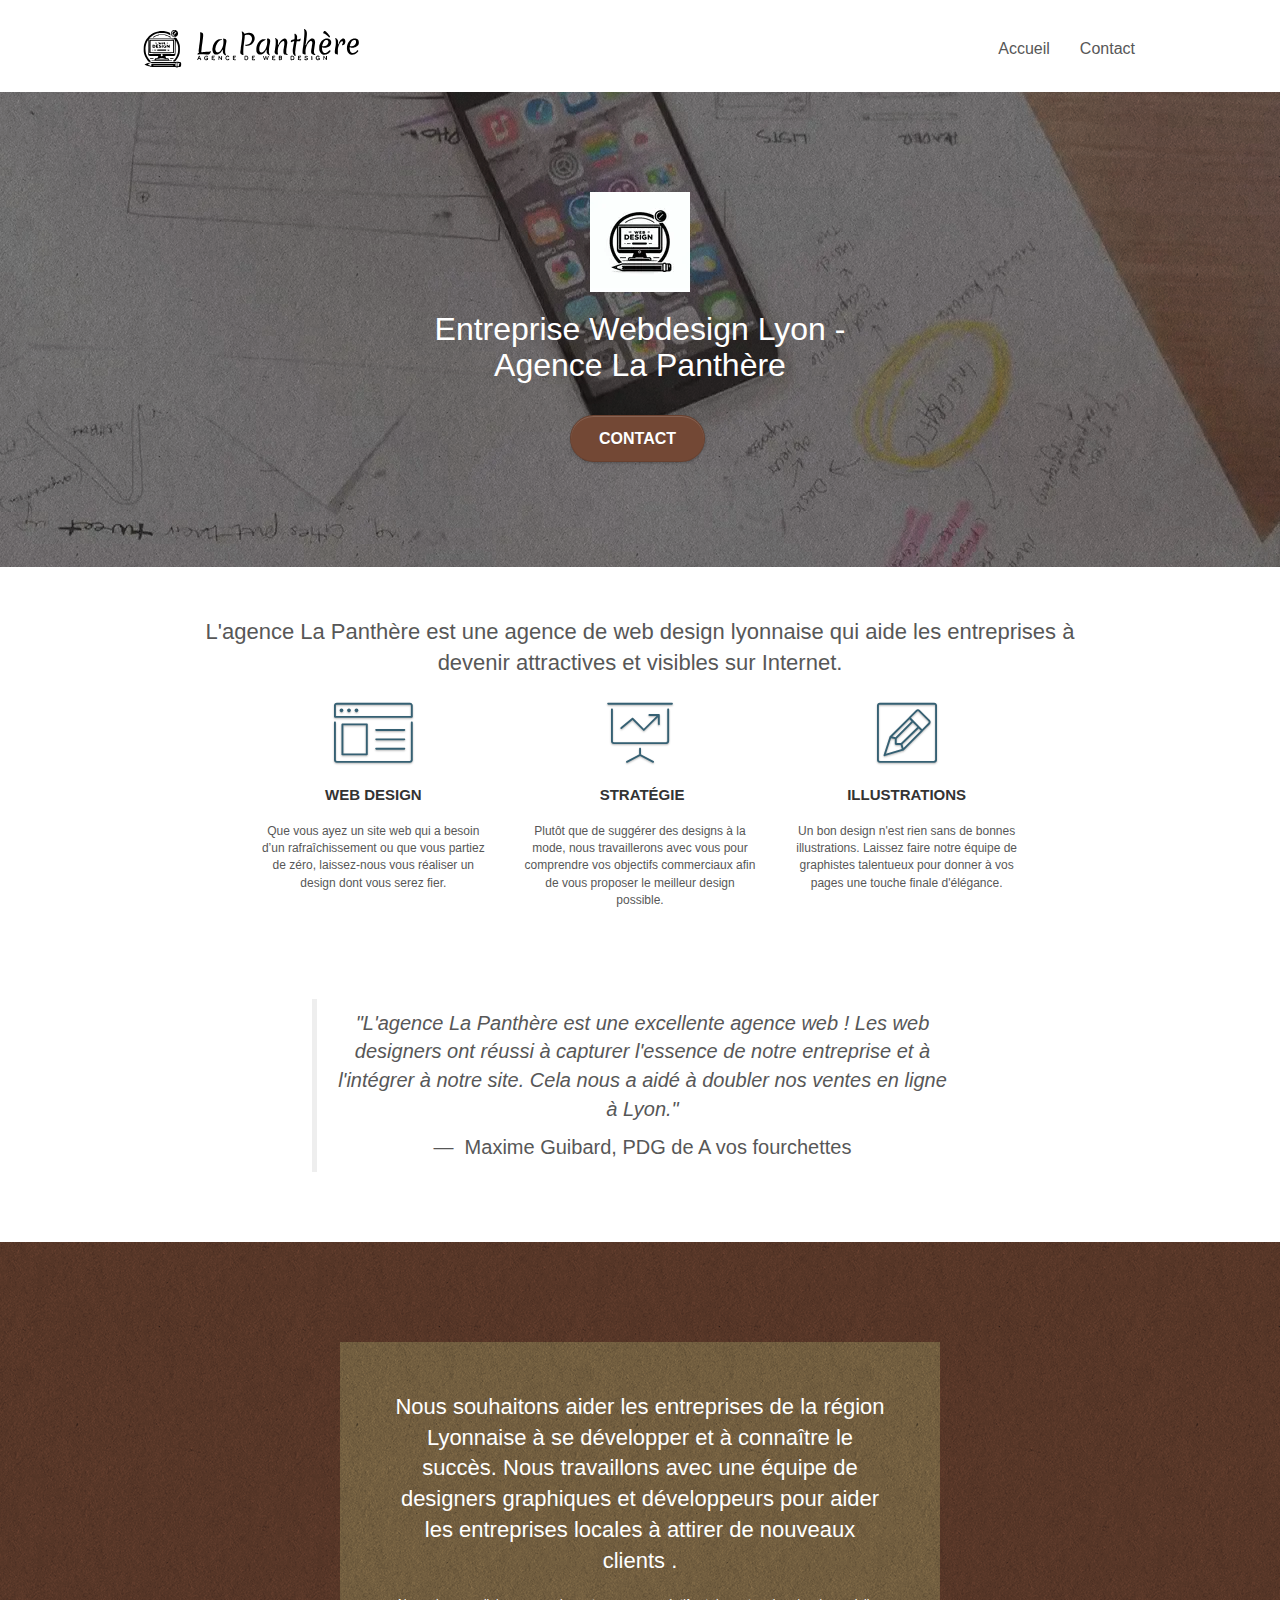
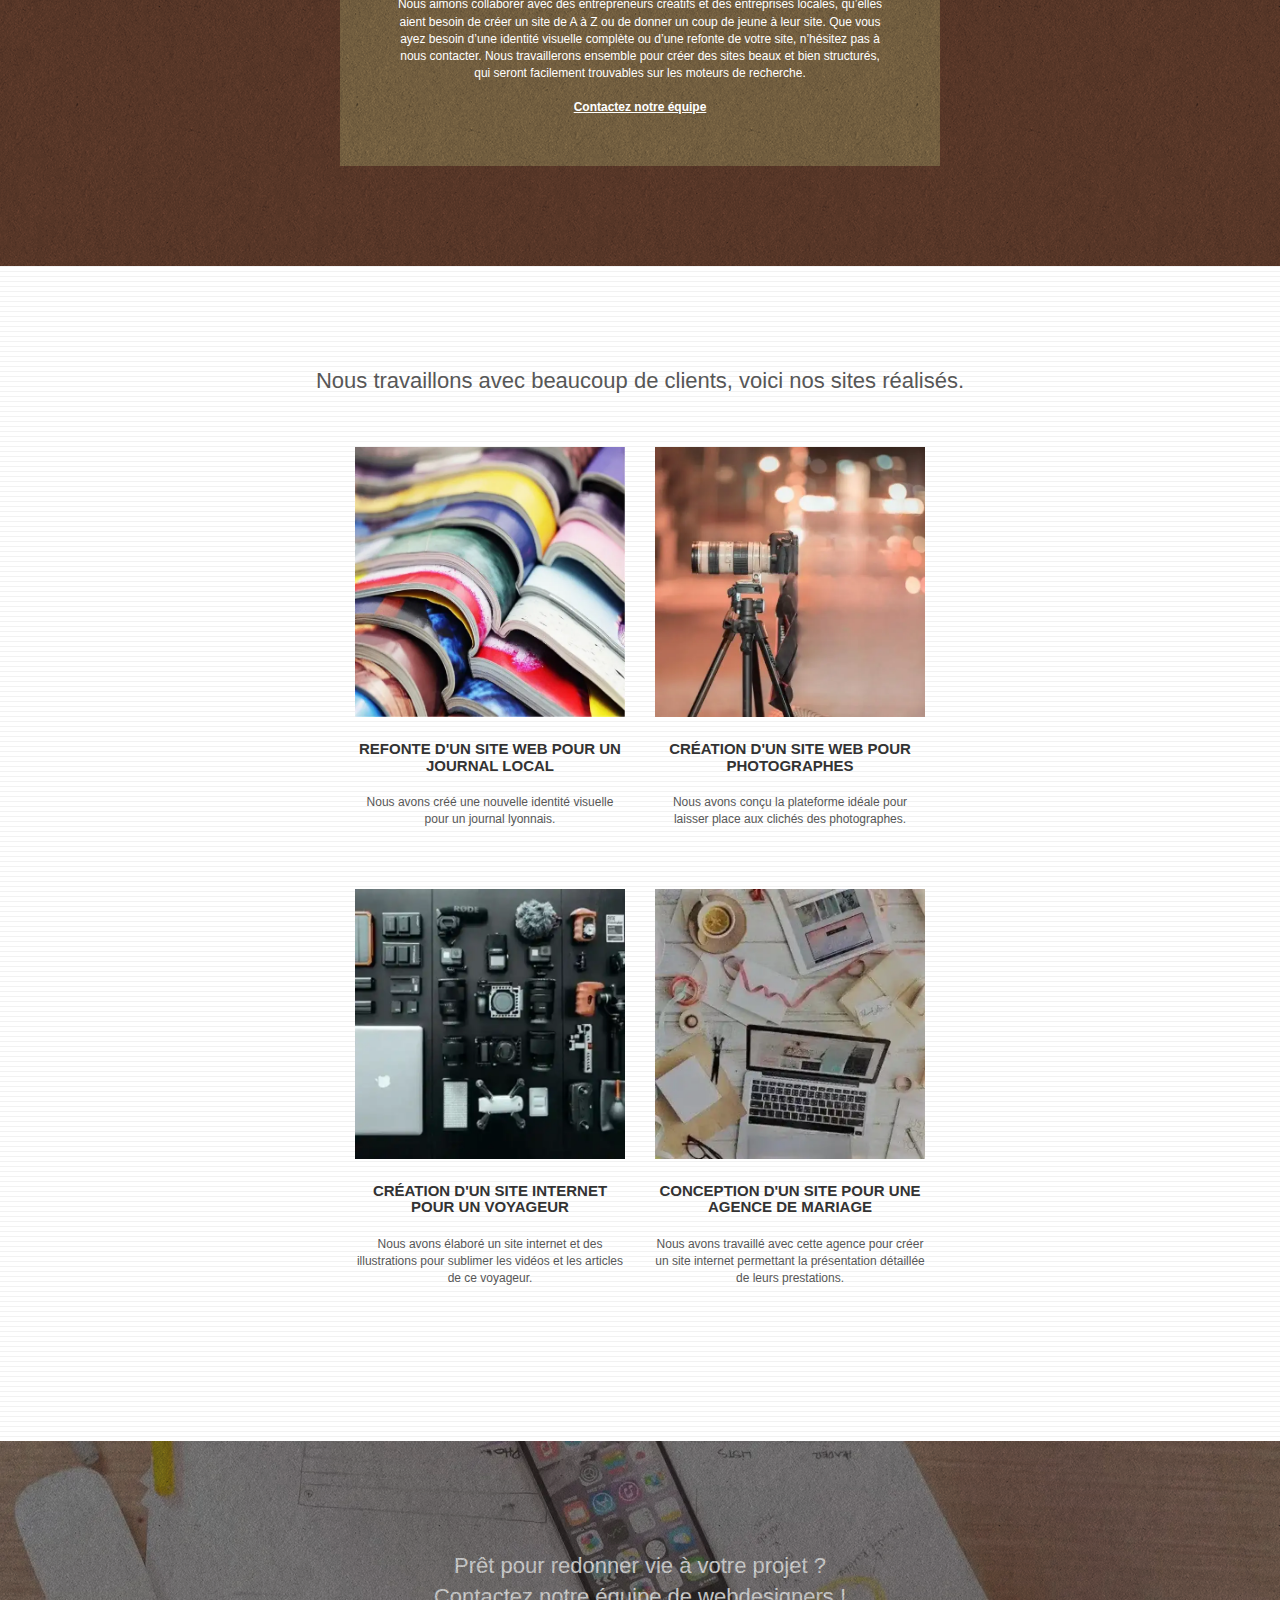
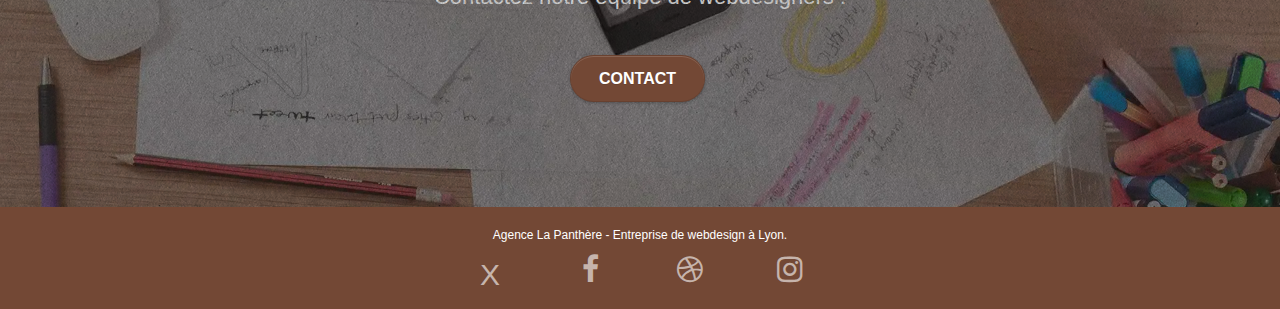
<file: index.html>
<!doctype html>
<html lang="fr">
<head>
    <meta charset="utf-8">
    <meta name="keywords" content="">
	<meta name="title" content="Entreprise Webdesign Lyon - La Panthère ">
    <meta name="description" content="Vous recherchez une entreprise de webdesign à Lyon ou vous voulez tout simplement un site pour votre entreprise ? Vous êtes au bon endroit ! Découvrez les sites réalisés par notre équipe de graphistes et développeurs puis contactez-nous pour passer au votre.">
    <meta name="viewport" content="width=device-width, initial-scale=1.0, viewport-fit=cover">
	<meta name="robots" content="index, follow">
    <link rel="shortcut icon" type="image/png" href="favicon.webp">
    
	<link rel="stylesheet" type="text/css" href="./css-minifier/bootstrap.min.css" media="all">
	<link rel="stylesheet" type="text/css" href="style.min.css" media="all">
	<link rel="preload" fetchpriority="high" as="image" href="img/agence-la-panthere.webp" type="image/webp">
	<link rel="stylesheet" type="text/css" href="./css-minifier/font-awesome.min.css" media="all" >
	<link rel="stylesheet" type="text/css" href="./css-minifier/et-line.min.css" media="all">
	
	<script src="./js-minifier/jquery-2.1.0.min.js" defer></script>
    <script src="./js-minifier/jquery.touchSwipe.min.js" defer></script>
	<script src="./js-minifier/bootsrap.min.js" defer></script>
	<script src="./js-minifier/blocs.min.js" defer></script>
	

    <title>Accueil - Agence La Panthère</title>

    
<!-- Analytics -->
 
<!-- Analytics END -->
    
</head>
<body>
<!-- Principal conteneur -->
<div class="page-container">
    
<!-- bloc-0 -->
<header class="bloc bgc-white l-bloc " id="bloc-0">
	<div class="container bloc-sm">

		<nav class="navbar row">
			<div class="navbar-header">
				<a class="navbar-brand" href="index.html"><img src="img/agence-la-panthere-monochrome.svg" alt="Logo accompagné du texte La Panthère Agence de Web Design" height="40" ></a>
				<button aria-controls="toggleNavbar" aria-expanded="false" aria-label="Toggle navigation" id="nav-toggle" type="button" class="ui-navbar-toggle navbar-toggle" data-toggle="collapse" data-target=".navbar-1">
					<span class="sr-only">Toggle navigation</span><span class="icon-bar"></span><span class="icon-bar"></span><span class="icon-bar"></span>
				</button>
			</div>
			<div class="collapse navbar-collapse navbar-1 special-dropdown-nav">
				<ul class="site-navigation nav navbar-nav" id="toggleNavbar">
					<li>
						<a href="index.html" aria-current="page">Accueil</a>
					</li>
					<li>
						<a href="Entreprise-webdesign-Lyon-Contact.html">Contact</a>
					</li>
				</ul>
			</div>
		</nav>
	</div>
</header>
<!-- bloc-0 END -->

<main >
<!-- bloc-1-presentation -->
<section class="bloc bgc-dark-slate-blue bg-banniere d-bloc bg-t-edge bloc-bg-texture texture-paper b-parallax" id="bloc-1-hero">
	<div class="container bloc-lg">
		<div class="row tight-width-whitespace">
			<div class="col-sm-12">
				<img src="img/logo.webp" class="center-block image-resize-mode" width="100" alt="logo de l'entreprise de web design La Panthère" >
				<h1 class="text-center hero-bloc-text tc-white ">
					Entreprise Webdesign Lyon -<br>Agence La Panthère
				</h1>
				<div class="text-center">
					<a href="Entreprise-webdesign-Lyon-Contact.html" class="btn btn-lg btn-clean btn-rd cta-hero btn-atomic-tangerine" id="cta-hero" role="button" >Contact</a>
				</div>
			</div>
		</div>
	</div>
</section>
<!-- bloc-1-presentation END -->

<!-- bloc-2-services -->
<section class="bloc bgc-white l-bloc" id="bloc-2-services">
	<div class="container bloc-md">
		<div class="row">
			<div class="col-sm-12 text-center">
				<h2 class="texte">L'agence La Panthère est une agence de web design lyonnaise qui aide les entreprises à devenir attractives et visibles sur Internet.</h2>
			</div>
		</div>
		<div class="row voffset-lg med-width-whitespace">
			<div class="col-sm-4">
				<div class="text-center">
					<span class="et-icon-browser sm-shadow icon-dark-slate-blue icons icon-lg" aria-hidden="true"></span>
				</div>
				<h3 class="mg-md text-center">
					Web design
				</h3>
				<p class="text-center ">
					Que vous ayez un site web qui a besoin d&rsquo;un rafraîchissement ou que vous partiez de zéro, laissez-nous vous réaliser un design dont vous serez fier.
				</p>
			</div>
			<div class="col-sm-4">
				<div class="text-center">
					<span class="et-icon-presentation sm-shadow icon-dark-slate-blue icons icon-lg" aria-hidden="true"></span>
				</div>
				<h3 class="mg-md text-center">
					&nbsp;Stratégie
				</h3>
				<p class="text-center ">
					Plutôt que de suggérer des designs à la mode, nous travaillerons avec vous pour comprendre vos objectifs commerciaux afin de vous proposer le meilleur design possible.<br>
				</p>
			</div>
			<div class="col-sm-4">
				<div class="text-center">
					<span class="et-icon-edit sm-shadow icon-dark-slate-blue icons icon-lg" aria-hidden="true"></span>
				</div>
				<h3 class="mg-md text-center">
					Illustrations
				</h3>
				<p class="text-center ">
					Un bon design n'est rien sans de bonnes illustrations. Laissez faire notre équipe de graphistes talentueux pour donner à vos pages une touche finale d'élégance.
				</p>
			</div>
		</div>
		<div class="row voffset-lg voffset">
			<div class="col-xs-12 col-md-8 col-md-offset-2 text-center">
				<blockquote> <p class="temoignage">"L'agence La Panthère est une excellente agence web ! Les web designers ont réussi à capturer l'essence de notre entreprise et à l'intégrer à notre site. Cela nous a aidé à doubler nos ventes en ligne à Lyon."</p> <footer class="client" aria-label="Identité du client" > Maxime Guibard, PDG de A vos fourchettes </footer> </blockquote>
			</div>
		</div>
	</div>
</section>
<!-- bloc-2-services END -->

<!-- bloc-3-what-i-do -->
<section class="bloc tc-white bgc-atomic-tangerine bg-presentation d-bloc bloc-bg-texture texture-paper b-parallax" id="bloc-3-what-i-do">
	<div class="container bloc-lg">
		<div class="row tight-width-whitespace black-background">
			<div class="col-sm-12">
				<h2 class="mg-md text-center tc-white">
					Nous souhaitons aider les entreprises de la région Lyonnaise à se développer et à connaître le succès. Nous travaillons avec une équipe de designers graphiques et développeurs pour aider les entreprises locales à attirer de nouveaux clients .<br>
				</h2>
				<p class="text-center white">
					Nous aimons collaborer avec des entrepreneurs créatifs et des entreprises locales, qu’elles aient besoin de créer un site de A à Z ou de donner un coup de jeune à leur site. Que vous ayez besoin d’une identité visuelle complète ou d’une refonte de votre site, n’hésitez pas à nous contacter. Nous travaillerons ensemble pour créer des sites beaux et bien structurés, qui seront facilement trouvables sur les moteurs de recherche. <br><br><a class="ltc-white bold-link" href="Entreprise-webdesign-Lyon-Contact.html">Contactez notre équipe</a><br>
				</p>
			</div>
		</div>
	</div>
</section>
<!-- bloc-3-what-i-do END -->

<!-- bloc-4-portfolio -->
<section class="bloc bgc-white bg-lines-h2-bg bg-repeat l-bloc" id="bloc-4-portfolio">
	<div class="container bloc-lg">
		<div class="row">
			<div class="col-sm-12 text-center">
				<h2 class="texte">Nous travaillons avec beaucoup de clients, voici nos sites réalisés.</h2>
			</div>
		</div>
		<div class="row tight-width-whitespace portfolio-row">
			<div class="col-sm-6">
				<a href="#" data-lightbox="img/1.webp" data-gallery-id="gallery-1" data-caption="Refonte d'un site web pour un journal local" data-frame="snapshot-lb"><img src="img/1.webp" alt="Journaux superposés les uns sur les autres" class="img-responsive portfolio-thumb" ></a>
				<h3 class="mg-md text-center">
					Refonte d'un site web pour un journal local
				</h3>
				<p class="text-center">
					Nous avons créé une nouvelle identité visuelle pour un journal lyonnais.
				</p>
			</div>
			<div class="col-sm-6">
				<a href="#" data-lightbox="img/2.webp" data-gallery-id="gallery-1" data-caption="Création d'un site web pour photographes" data-frame="snapshot-lb"><img src="img/2.webp" class="img-responsive portfolio-thumb" alt="Appareil photo sur trépied posé dans la rue en soirée" ></a>
				<h3 class="mg-md text-center">
					Création d'un site web pour photographes
				</h3>
				<p class="text-center">
					Nous avons conçu la plateforme idéale pour laisser place aux clichés des photographes.
				</p>
			</div>
		</div>
		<div class="row tight-width-whitespace portfolio-row">
			<div class="col-sm-6">
				<a href="#" data-lightbox="img/3.webp" data-gallery-id="gallery-1" data-caption="Création d'un site internet pour un voyageur" data-frame="snapshot-lb"><img src="img/3.webp" class="img-responsive portfolio-thumb" alt="Outils diverses, dont un ordinateur portable et un micro, posés sur une table"></a>
				<h3 class="mg-md text-center">
					Création d'un site internet pour un voyageur
				</h3>
				<p class="text-center">
					Nous avons élaboré un site internet et des illustrations pour sublimer les vidéos et les articles de ce voyageur.
				</p>
			</div>
			<div class="col-sm-6">
				<a href="#" data-lightbox="img/4.webp" data-gallery-id="gallery-1" data-caption="Conception d'un site pour une agence de mariage" data-frame="snapshot-lb"><img src="img/4.webp" class="img-responsive portfolio-thumb" alt="Table de travail avec diverses objets, dont un ordinateur portable, une tablette, des rubans, un ciseau, du papier cartonné" ></a>
				<h3 class="mg-md text-center">
					Conception d'un site pour une agence de mariage
				</h3>
				<p class="text-center">
					Nous avons travaillé avec cette agence pour créer un site internet permettant la présentation détaillée de leurs prestations.
				</p>
			</div>
		</div>
	</div>
</section>
<!-- bloc-4-portfolio END -->

<!-- bloc-5-cta -->
<section class="bloc bgc-dark-slate-blue bg-banniere d-bloc bloc-bg-texture texture-paper" id="bloc-5-cta">
	<div class="container bloc-lg">
		<div class="row">
			<h2 class="mg-md text-center tc-white">
				Prêt pour redonner vie à votre projet ?<br>Contactez notre équipe de webdesigners !
			</h2>
			<div class="col-sm-12 text-center">
				<a href="Entreprise-webdesign-Lyon-Contact.html" class="btn btn-atomic-tangerine btn-clean btn-rd btn-lg cta-hero" role="button">Contact</a>
			</div>
		</div>
	</div>
</section>
<!-- bloc-5-cta END -->
</main>

<!-- Footer - bloc-8 -->
<footer class="bloc bgc-atomic-tangerine d-bloc" id="bloc-8" aria-label="Footer de la page">
	<div class="container bloc-sm">
		<div class="row">
			<div class="col-sm-12">
				<p class="text-center white">
					Agence La Panthère - Entreprise de webdesign à Lyon.<br>
				</p>
				<div class="row row-no-gutters social">
					<div class="col-sm-3 twitter">
						<div class="text-center twitter__div">
							<a class="social icon-md twitter__div__a" href="index.html" aria-label="Twitter de l'agence">X</a>
						</div>
					</div>
					<div class="col-sm-3">
						<div class="text-center">
							<a class="social" href="index.html" aria-label="Facebook de l'agence"><span class="fa fa-facebook icon-md" ></span></a>
						</div>
					</div>
					<div class="col-sm-3">
						<div class="text-center">
							<a class="social" href="index.html" aria-label="Dribble de l'agence"><span class="fa fa-dribbble icon-md" ></span></a>
						</div>
					</div>
					<div class="col-sm-3">
						<div class="text-center">
							<a class="social" href="index.html" aria-label="Instagram de l'agence"><span class="fa fa-instagram icon-md" ></span></a>
						</div>
					</div>
				</div>
			</div>
		</div>
	</div>
</footer>
<!-- Footer - bloc-8 END -->

</div>
<!-- Principal conteneur END -->
    

</body>
</html>
</file>
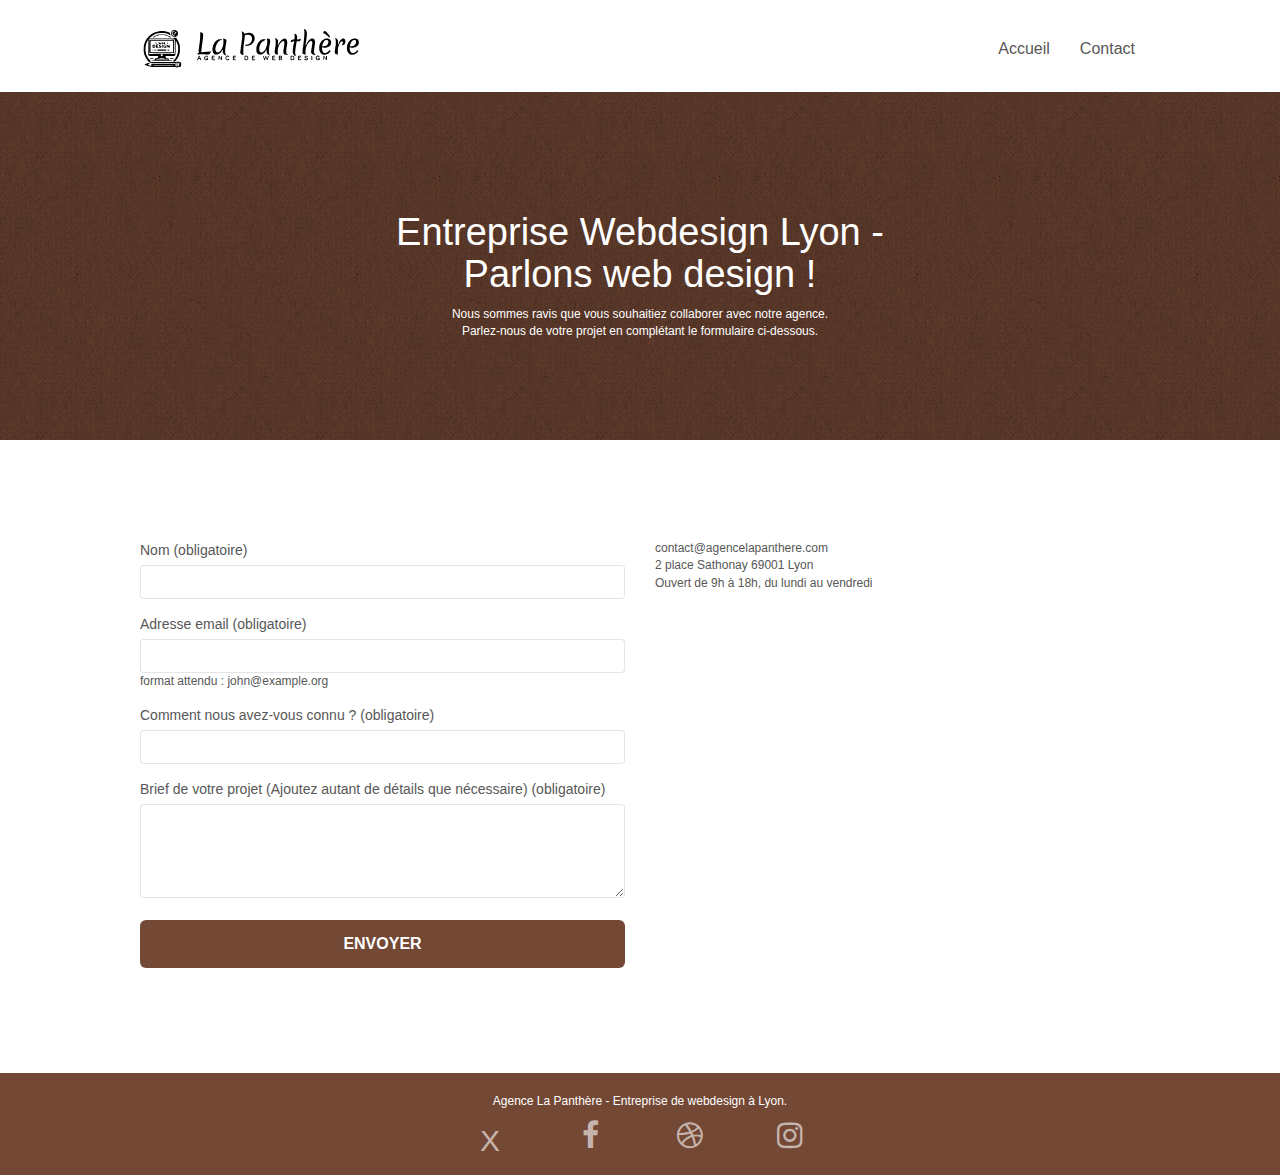
<file: Entreprise-webdesign-Lyon-Contact.html>
<!doctype html>
<html lang="fr">
<head>
    <meta charset="utf-8">
    <meta name="keywords" content="">
    <meta name="title" content="Entreprise Webdesign Lyon - La Panthère - Contact">
	<meta name="description" content="Vous recherchez une entreprise de webdesign à Lyon ou vous voulez tout simplement un site pour votre entreprise ? Vous êtes au bon endroit ! Découvrez les sites réalisés par notre équipe de graphistes et développeurs puis contactez-nous pour passer au votre.">
    <meta name="viewport" content="width=device-width, initial-scale=1.0, viewport-fit=cover">
	<meta name="robots" content="index, follow">
    <link rel="shortcut icon" type="image/png" href="favicon.webp">

	<link rel="preload" fetchpriority="high" as="image" href="img/texture-paper.webp" type="image/webp">

	<link rel="stylesheet" type="text/css" href="./css-minifier/bootstrap.min.css" media="all">
	<link rel="stylesheet" type="text/css" href="style.min.css" media="all">
	<link rel="stylesheet" type="text/css" href="./css-minifier/font-awesome.min.css" media="all">
	<link rel="stylesheet" type="text/css" href="./css-minifier/et-line.min.css" media="all">
	
    
	<script src="./js-minifier/jquery-2.1.0.min.js" defer></script>
	<script src="./js-minifier/bootsrap.min.js" defer></script>
	<script src="./js-minifier/blocs.min.js" defer></script>
	<script src="./js-minifier/jqBootstrapValidation.min.js" defer></script>
	<script src="./js-minifier/formHandler.min.js" defer></script>
    <title>Contact - Agence La Panthère</title>

    
<!-- Analytics -->
 
<!-- Analytics END -->
    
</head>
<body>
<!-- Principal conteneur -->
<div class="page-container">
    
<!-- bloc-0 -->
<header class="bloc bgc-white l-bloc " id="bloc-0">
	<div class="container bloc-sm">
		<nav class="navbar row">
			<div class="navbar-header">
				<a class="navbar-brand" href="index.html"><img src="img/agence-la-panthere-monochrome.svg" alt="Logo accompagné du texte La Panthère Agence de Web Design" height="40" ></a>
				<button aria-controls="toggleNavbar" aria-expanded="false" aria-label="Toggle navigation" id="nav-toggle" type="button" class="ui-navbar-toggle navbar-toggle" data-toggle="collapse" data-target=".navbar-1">
					<span class="sr-only">Toggle navigation</span><span class="icon-bar"></span><span class="icon-bar"></span><span class="icon-bar"></span>
				</button>
			</div>
			<div class="collapse navbar-collapse navbar-1 special-dropdown-nav">
				<ul class="site-navigation nav navbar-nav" id="toggleNavbar">
					<li>
						<a href="index.html">Accueil</a>
					</li>
					<li>
						<a href="Entreprise-webdesign-Lyon-Contact.html" aria-current="page">Contact</a>
					</li>
				</ul>
			</div>
		</nav>
	</div>
</header>
<!-- bloc-0 END -->

<main>
<!-- bloc-6 -->
<section class="bloc bg-dots-bg bg-repeat bgc-atomic-tangerine d-bloc bloc-bg-texture texture-paper" id="bloc-6">
	<div class="container bloc-lg">
		<div class="row">
			<div class="col-sm-12">
				<h1 class="text-center hero-bloc-text tc-white">
					Entreprise Webdesign Lyon -<br>Parlons web design !
				</h1>
				<p class="text-center mg-lg tc-white tight-width-whitespace">
					Nous sommes ravis que vous souhaitiez collaborer avec notre agence.<br>
					Parlez-nous de votre projet en complétant le formulaire ci-dessous.
				</p>
			</div>
		</div>
	</div>
</section>
<!-- bloc-6 END -->

<!-- bloc-7 -->
<section class="bloc bgc-white l-bloc" id="bloc-7">
	<div class="container bloc-lg">
		<div class="row">
			<div class="col-sm-6">
				<form id="form_1" novalidate success-msg="Votre message a été envoyé." fail-msg="Désolé, il semble que notre serveur de messagerie ne réponde pas, Désolé pour la gêne occasionnée !">
					<div class="form-group" >
						<label for="name">
							Nom (obligatoire)
						</label>
						<input id="name" class="form-control" required >
					</div>
					<div class="form-group">
						<label for="email">
							Adresse email (obligatoire)
						</label>
						<input id="email" class="form-control" type="email" required aria-describedby="format-email">
						<p id="format-email">format attendu : john@example.org</p>
					</div>
					<div class="form-group">
						<label for="input_504">
							Comment nous avez-vous connu ? (obligatoire)
						</label>
						<input class="form-control" required id="input_504" >
					</div>
					<div class="form-group">
						<label for="message">
							Brief de votre projet (Ajoutez autant de détails que nécessaire) (obligatoire)<br>
						</label><textarea id="message" class="form-control" rows="4" cols="50" required></textarea>
					</div> 
					<button class="bloc-button btn btn-lg btn-block cta-hero btn-atomic-tangerine" type="submit">
						Envoyer
					</button>
				</form>
			</div>
			<div class="col-sm-6">
				<p>
					contact@agencelapanthere.com<br>2 place Sathonay 69001 Lyon<br>Ouvert de 9h à 18h, du lundi au vendredi<br>
				</p>
			</div>
		</div>
	</div>
</section>
<!-- bloc-7 END -->

<!-- ScrollToTop Button -->
<a class="bloc-button btn btn-d scrollToTop" onclick="scrollToTarget('1')" aria-label="bouton scroll to top"><span class="fa fa-chevron-up"> </span></a>
<!-- ScrollToTop Button END-->
</main>

<!-- Footer - bloc-8 -->
<footer class="bloc bgc-atomic-tangerine d-bloc" id="bloc-8">
	<div class="container bloc-sm">
		<div class="row">
			<div class="col-sm-12">
				<p class="text-center white">
					Agence La Panthère - Entreprise de webdesign à Lyon.<br>
				</p>
				<div class="row row-no-gutters social">
					<div class="col-sm-3 twitter">
						<div class="text-center twitter__div">
							<a class="social icon-md twitter__div__a" href="index.html" aria-label="Twitter de l'agence">X</a>
						</div>
					</div>
					<div class="col-sm-3">
						<div class="text-center">
							<a class="social" href="index.html" aria-label="Facebook de l'agence"><span class="fa fa-facebook icon-md" ></span></a>
						</div>
					</div>
					<div class="col-sm-3">
						<div class="text-center">
							<a class="social" href="index.html" aria-label="Dribble de l'agence"><span class="fa fa-dribbble icon-md" ></span></a>
						</div>
					</div>
					<div class="col-sm-3">
						<div class="text-center">
							<a class="social" href="index.html" aria-label="Instagram de l'agence"><span class="fa fa-instagram icon-md" ></span></a>
						</div>
					</div>
				</div>
			</div>
		</div>
	</div>
</footer>
<!-- Footer - bloc-8 END -->

</div>
<!-- Principal conteneur END -->
    

</body>
</html>
</file>
<file: style.min.css>
body{margin:0;padding:0;background:#fff;overflow-x:hidden;-webkit-font-smoothing:antialiased;-moz-osx-font-smoothing:grayscale}a,button{transition:all .3s ease-in-out}a:hover{cursor:pointer}#page-loading-blocs-notifaction{position:fixed;top:0;bottom:0;width:100%;z-index:100000;background:#fff url("img/pageload-spinner.gif") no-repeat center center}.bloc{width:100%;clear:both;background:50% 50% no-repeat;padding:0 50px;-webkit-background-size:cover;-moz-background-size:cover;-o-background-size:cover;background-size:cover;position:relative}.bloc .container{padding-left:0;padding-right:0}.bloc-lg{padding:100px 50px}.bloc-md{padding:50px}.bloc-sm{padding:20px 50px}.bg-center,.bg-l-edge,.bg-r-edge,.bg-t-edge,.bg-b-edge,.bg-tl-edge,.bg-bl-edge,.bg-tr-edge,.bg-br-edge,.bg-repeat{-webkit-background-size:auto!important;-moz-background-size:auto!important;-o-background-size:auto!important;background-size:auto!important}.bg-repeat{background:repeat}.bg-t-edge{background:top no-repeat}.bloc-bg-texture::before{content:"";background-size:2px 2px;position:absolute;top:0;bottom:0;left:0;right:0}.texture-paper::before{background:url("img/texture-paper.webp");background-size:280px 280px}.b-parallax{background-attachment:fixed}.d-bloc{color:rgba(255,255,255,.7)}.d-bloc button:hover{color:rgba(255,255,255,.9)}.d-bloc .icon-round,.d-bloc .icon-square,.d-bloc .icon-rounded,.d-bloc .icon-semi-rounded-a,.d-bloc .icon-semi-rounded-b{border-color:rgba(255,255,255,.9)}.d-bloc .divider-h span{border-color:rgba(255,255,255,.2)}.d-bloc .a-btn,.d-bloc .navbar a,.d-bloc .navbar-brand,.d-bloc a .icon-sm,.d-bloc a .icon-md,.d-bloc a .icon-lg,.d-bloc a .icon-xl,.d-bloc h1 a,.d-bloc h2 a,.d-bloc h3 a,.d-bloc h4 a,.d-bloc h5 a,.d-bloc h6 a,.d-bloc p a{color:rgba(255,255,255,.6)}.d-bloc .a-btn:hover,.d-bloc .navbar a:hover,.d-bloc .navbar-brand:hover,.d-bloc a:hover .icon-sm,.d-bloc a:hover .icon-md,.d-bloc a:hover .icon-lg,.d-bloc a:hover .icon-xl,.d-bloc h1 a:hover,.d-bloc h2 a:hover,.d-bloc h3 a:hover,.d-bloc h4 a:hover,.d-bloc h5 a:hover,.d-bloc h6 a:hover,.d-bloc p a:hover{color:rgba(255,255,255,1)}.d-bloc .navbar-toggle .icon-bar{background:rgba(255,255,255,1)}.d-bloc .btn-wire,.d-bloc .btn-wire:hover{color:rgba(255,255,255,1);border-color:rgba(255,255,255,1)}.d-bloc .panel{color:rgba(0,0,0,.5)}.d-bloc .panel button:hover{color:rgba(0,0,0,.7)}.d-bloc .panel icon{border-color:rgba(0,0,0,.7)}.d-bloc .panel .divider-h span{border-color:rgba(0,0,0,.1)}.d-bloc .panel .a-btn{color:rgba(0,0,0,.6)}.d-bloc .panel .a-btn:hover{color:rgba(0,0,0,1)}.d-bloc .panel .btn-wire,.d-bloc .panel .btn-wire:hover{color:rgba(0,0,0,.7);border-color:rgba(0,0,0,.3)}.d-bloc .panel,.l-bloc{color:rgba(0,0,0,.5)}.d-bloc .panel button:hover,.l-bloc button:hover{color:rgba(0,0,0,.7)}.l-bloc .icon-round,.l-bloc .icon-square,.l-bloc .icon-rounded,.l-bloc .icon-semi-rounded-a,.l-bloc .icon-semi-rounded-b{border-color:rgba(0,0,0,.7)}.d-bloc .panel .divider-h span,.l-bloc .divider-h span{border-color:rgba(0,0,0,.1)}.d-bloc .panel .a-btn,.l-bloc .a-btn,.l-bloc .navbar a,.l-bloc .navbar-brand,.l-bloc a .icon-sm,.l-bloc a .icon-md,.l-bloc a .icon-lg,.l-bloc a .icon-xl,.l-bloc h1 a,.l-bloc h2 a,.l-bloc h3 a,.l-bloc h4 a,.l-bloc h5 a,.l-bloc h6 a,.l-bloc p a{color:rgba(0,0,0,.6)}.d-bloc .panel .a-btn:hover,.l-bloc .a-btn:hover,.l-bloc .navbar a:hover,.l-bloc .navbar-brand:hover,.l-bloc a:hover .icon-sm,.l-bloc a:hover .icon-md,.l-bloc a:hover .icon-lg,.l-bloc a:hover .icon-xl,.l-bloc h1 a:hover,.l-bloc h2 a:hover,.l-bloc h3 a:hover,.l-bloc h4 a:hover,.l-bloc h5 a:hover,.l-bloc h6 a:hover,.l-bloc p a:hover{color:rgba(0,0,0,1)}.l-bloc .navbar-toggle .icon-bar{color:rgba(0,0,0,.6)}.d-bloc .panel .btn-wire,.d-bloc .panel .btn-wire:hover,.l-bloc .btn-wire,.l-bloc .btn-wire:hover{color:rgba(0,0,0,.7);border-color:rgba(0,0,0,.3)}.voffset{margin-top:30px}.voffset-lg{margin-top:80px}.row-no-gutters{margin-right:0;margin-left:0}.row.row-no-gutters>[class^="col-"],.row.row-no-gutters>[class*=" col-"]{padding-right:0;padding-left:0}#bloc-1-hero h1{font-size:32px}.navbar{margin-bottom:0;z-index:1}.navbar-brand{height:auto;padding:3px 15px;font-size:25px;font-weight:normal;font-weight:600;line-height:44px}.navbar-brand img{max-height:200px;margin:0 5px 0 0;display:inline}.navbar-brand img[src$=svg]{min-width:100px}.nav-center .navbar-brand img{margin:0}.navbar .nav{padding-top:2px;margin-right:-16px;float:right;z-index:1}.nav>li{float:left;margin-top:4px;font-size:16px}.navbar-nav .open .dropdown-menu>li>a{text-align:inherit}.nav>li a:hover,.nav>li a:focus{background:transparent}.navbar-toggle{margin:10px 10px 0 0;border:0}.navbar-toggle:hover{background:transparent!important}.navbar-toggle .icon-bar{background-color:rgba(0,0,0,.5);width:26px}.nav-invert .navbar .nav{float:left}.nav-invert .navbar-header,.nav-invert .navbar-brand{float:right;position:relative;z-index:2}@media(min-width:768px){.site-navigation{position:absolute;top:50%;right:20px;transform:translate(0,-50%);-webkit-transform:translateY(-50%)}.nav>li .dropdown-menu a,.nav>li .dropdown-menu a:hover{color:#484848}.nav-invert .site-navigation{left:0;right:0}.nav-center{text-align:center}.nav-center .navbar-header{width:100%}.nav-center .navbar-header,.nav-center .navbar-brand,.nav-center .nav>li{float:none;display:inline-block}.nav-center .site-navigation{position:relative;width:100%;right:0;margin-right:0;margin-top:20px}.nav-center.mini-nav .navbar-toggle{float:none;margin:10px auto 0}}.nav>li>.dropdown a{background:none!important;display:block;padding:14px 15px}nav .caret{margin:0 5px}.dropdown-menu .dropdown-menu{top:-8px;left:100%}.dropdown-menu .dropmenu-flow-right{top:100%;left:0;margin-left:-1px;border-top-left-radius:0;border-top-right-radius:0}.dropdown-menu .dropdown span{border:4px solid #000;border-top-color:transparent;border-right-color:transparent;border-bottom-color:transparent;margin:6px -5px 0 0!important;float:right}.mg-md{margin-top:10px;margin-bottom:20px}.mg-lg{margin-top:10px;margin-bottom:40px}.btn{margin:0 5px 5px 0}.btn.pull-right{margin:0 0 5px 5px}.btn-d,.btn-d:hover,.btn-d:focus{color:#fff;background:rgba(0,0,0,.3)}.btn-rd{border-radius:40px}.btn-clean{border:1px solid rgba(0,0,0,.08);border-bottom-color:rgba(0,0,0,.1);text-shadow:0 1px 0 rgba(0,0,1,.1);box-shadow:0 1px 3px rgba(0,0,1,.25),inset 0 1px 0 0 rgba(255,255,255,.15)}.icon-md{font-size:30px!important}.icon-lg{font-size:60px!important}.sm-shadow{text-shadow:0 1px 2px rgba(0,0,0,.3)}.panel-sq,.panel-sq .panel-heading,.panel-sq .panel-footer{border-radius:0}.panel-rd{border-radius:30px}.panel-rd .panel-heading{border-radius:29px 29px 0 0}.panel-rd .panel-footer{border-radius:0 0 29px 29px}.form-control{border-color:rgba(0,0,0,.1);box-shadow:none}.scrollToTop{width:40px;height:40px;position:fixed;bottom:20px;right:20px;opacity:0;z-index:500;transition:all .3s ease-in-out}.scrollToTop span{margin-top:6px}.showScrollTop{font-size:14px;opacity:1}a[data-lightbox]{position:relative;display:block;text-align:center}a[data-lightbox]:hover::before{content:"+";font-family:"HelveticaNeue-Light","Helvetica Neue Light","Helvetica Neue",Helvetica,Arial;font-size:32px;width:50px;height:50px;margin-left:-25px;border-radius:50%;background:rgba(0,0,0,.6);color:#fff;font-weight:100;z-index:1;position:absolute;top:50%;transform:translateY(-50%);-webkit-transform:translateY(-50%)}a[data-lightbox]:hover img{opacity:.6;-webkit-animation-fill-mode:none;animation-fill-mode:none}#lightbox-modal{display:flex;align-items:center}#lightbox-modal .modal-dialog{width:90%;max-width:900px;margin:0 auto 0}#lightbox-modal .modal-dialog img{max-height:90vh;margin:0 auto}.lightbox-caption{padding:20px;color:#fff;background:rgba(0,0,0,.5);position:absolute;left:15px;right:15px;bottom:5px}.close-lightbox{color:#fff;font-size:30px;position:absolute;top:20px;right:20px;z-index:20;background:rgba(0,0,0,.5);border:none;line-height:30px;padding:0 9px 5px;opacity:.3}.close-lightbox:hover,.next-lightbox:hover,.prev-lightbox:hover{opacity:1;color:#fff}.next-lightbox,.prev-lightbox{font-size:20px;color:rgba(255,255,255,.9);background:rgba(0,0,0,.5);transition:all .2s ease-in-out;position:absolute;top:45%;z-index:1;opacity:.4}.next-lightbox{padding:6px 8px 1px 13px;right:25px}.prev-lightbox{padding:6px 13px 1px 10px;left:25px}.snapshot-lb .modal-body{padding-bottom:45px}.snapshot-lb .lightbox-caption{padding:0;color:rgba(0,0,0,.5);background:none}h1,h2,h3,h4,h5,h6,p,label,.btn,a{font-family:"helvetica";font-weight:400;color:#575757!important}.container{max-width:1000px}.hero-bloc-text{font-size:38px}.hero-bloc-text-sub{font-size:36px}.statement-bloc-text{line-height:26px;font-style:italic;font-size:20px;text-align:center;font-weight:lighter;max-width:520px;margin:auto auto auto auto}p{font-size:12px}.tight-width-whitespace{max-width:600px;margin:auto auto auto auto}.h1{font-size:20px;font-family:"Open Sans"}.cta-hero{margin-top:22px;color:#fff!important;text-transform:uppercase;padding:12px 28px 12px 28px;font-size:16px;font-weight:700}.social{max-width:400px;margin:auto auto auto auto}h2{font-size:22px;line-height:1.4em}h3{font-size:15px;text-transform:uppercase;font-weight:700;color:#333!important}.med-width-whitespace{max-width:800px;margin:auto auto auto auto;box-shadow:0 0 0 #000}h1{color:#333!important}h4{color:#333!important}.icons{margin-bottom:14px;margin-top:24px}.white{color:#fff!important}.portfolio-thumb{margin-bottom:24px}.portfolio-row{margin-bottom:44px;margin-top:50px}.avatar{box-shadow:0 4px 9px rgba(0,0,0,.3)}.black-background{background-color:rgba(165,147,99,.7);padding:40px 40px 40px 40px}.bold-link{font-weight:900;text-decoration:underline!important}.bgc-white{background-color:#fff}.bgc-dark-slate-blue{background-color:#356073}.bgc-atomic-tangerine{background-color:#734835}.tc-white{color:#fff!important}.btn-atomic-tangerine{background:#734835;color:#fff!important}.btn-atomic-tangerine:hover{background:#8c7160!important;color:#fff!important}.ltc-white{color:#fff!important}.ltc-white:hover{color:#ccc!important}.ltc-atomic-tangerine{color:#734835!important}.ltc-atomic-tangerine:hover{color:#8c7160!important}.icon-dark-slate-blue{color:#356073!important;border-color:#356073!important}.bg-dots-bg{background-image:url("img/dots-bg.webp")}.bg-lines-h2-bg{background-image:url("img/lines-h2-bg.webp")}.bg-banniere{background-image:url("img/agence-la-panthere.webp")}.bg-presentation{background-image:url("img/image-de-presentation.webp")}@media(max-width:1024px){.bloc{padding-left:20px;padding-right:20px}.bloc.full-width-bloc,.bloc-tile-2.full-width-bloc .container,.bloc-tile-3.full-width-bloc .container,.bloc-tile-4.full-width-bloc .container{padding-left:0;padding-right:0}}@media(max-width:992px) and (min-width:768px){.navbar .nav{max-width:80%}.nav-center.navbar .nav{max-width:100%}}@media only screen and (min-width:768px) and (max-width:1024px) and (orientation:landscape){.b-parallax{background-attachment:scroll}}@media only screen and (min-width:1024px) and (max-width:1366px) and (-webkit-min-device-pixel-ratio:1.5){.b-parallax{background-attachment:scroll}}@media(max-width:991px){.container{width:100%}.b-parallax{background-attachment:scroll}.page-container,#hero-bloc{overflow-x:hidden;position:relative}.bloc-group,.bloc-group .bloc{display:block;width:100%}.bloc-fill-screen .fill-bloc-top-edge,.bloc-fill-screen .fill-bloc-bottom-edge{padding:0 20px}}@media(max-width:767px){.page-container{overflow-x:hidden;position:relative}h1,h2,h3,h4,h5,h6,p,#disqus_thread{padding-left:10px!important;padding-right:10px!important}.b-parallax{background-attachment:scroll}.navbar .nav{padding-top:0;border-top:1px solid rgba(0,0,0,.2);float:none!important}.navbar.row{margin-left:0;margin-right:0}.site-navigation{position:inherit;transform:none;-webkit-transform:none;-ms-transform:none}.nav>li{margin-top:0;border-bottom:1px solid rgba(0,0,0,.1);background:rgba(0,0,0,.05);text-align:left;padding-left:15px;width:100%}.nav>li:hover{background:rgba(0,0,0,.08)}.dropdown .dropdown a .caret{float:none;margin:5px 0 0 10px!important;border:4px solid #000;border-bottom-color:transparent;border-right-color:transparent;border-left-color:transparent}#hero-bloc .navbar .nav{background:rgba(0,0,0,.8)}#hero-bloc .navbar .nav a{color:rgba(255,255,255,.6)}.hero{padding:50px 0}.hero-nav{left:-1px;right:-1px}.navbar-collapse{padding:0;overflow-x:hidden;-webkit-box-shadow:none;box-shadow:none}.navbar-brand img{max-height:40px;width:auto}.nav-invert .navbar-header{float:none;width:100%}.nav-invert .navbar-toggle{float:left;margin-left:10px}.bloc{padding-left:0;padding-right:0}.bloc-xxl,.bloc-xl,.bloc-lg{padding:40px 0}.bloc-sm,.bloc-md{padding-left:0;padding-right:0}.bloc-tile-2 .container,.bloc-tile-3 .container,.bloc-tile-4 .container,.bloc-fill-screen .fill-bloc-top-edge,.bloc-fill-screen .fill-bloc-bottom-edge{padding-left:0;padding-right:0}.a-block{padding:0 10px}.btn-dwn{display:none}.voffset{margin-top:5px}.voffset-md{margin-top:20px}.voffset-lg{margin-top:30px}form{padding:5px}.close-lightbox{display:inline-block}.blocsapp-device-iphone5{background-size:216px 425px;padding-top:60px;width:216px;height:425px}.blocsapp-device-iphone5 img{width:180px;height:320px}}@media(max-width:400px){.bloc{padding-left:0;padding-right:0}}@media(max-width:767px){.bloc-mob-center-text{text-align:center}}.texte{font-size:22px;margin:0 30px}.temoignage{font-size:20px;font-style:italic}.client{font-size:20px;color:#575757}a:hover{text-decoration:underline !important}.twitter{height:31px;margin-bottom:4px}.twitter__div{height:31px}.twitter__div a{color:rgba(255,255,255,.6)!important;text-decoration:none!important}.twitter__div__a:hover{color:#fff!important}.btn-d,.btn-d:hover,.btn-d:focus{color:#fff;background:#000}.scrollToTop:hover .fa-chevron-up{color:#fff}a:focus{border:1px #000 solid}button:focus{border:1px solid #000}
</file>
